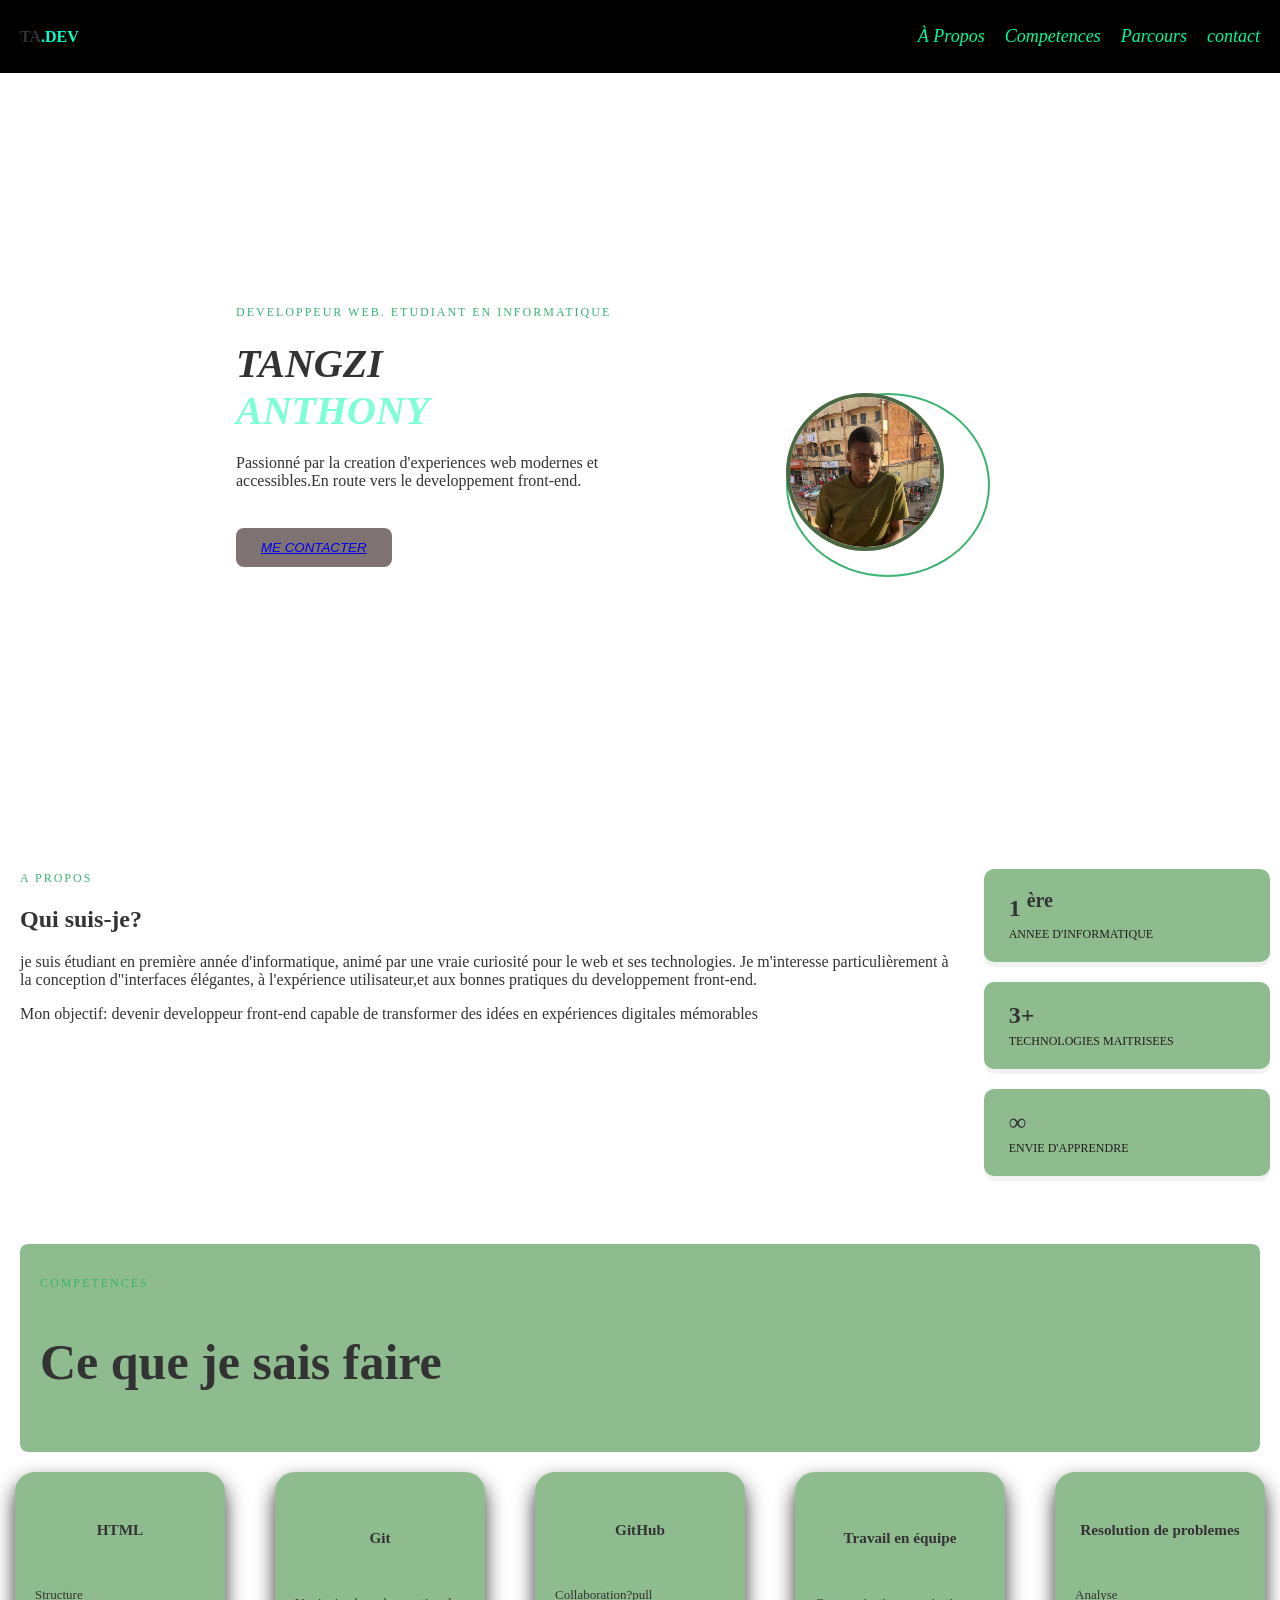
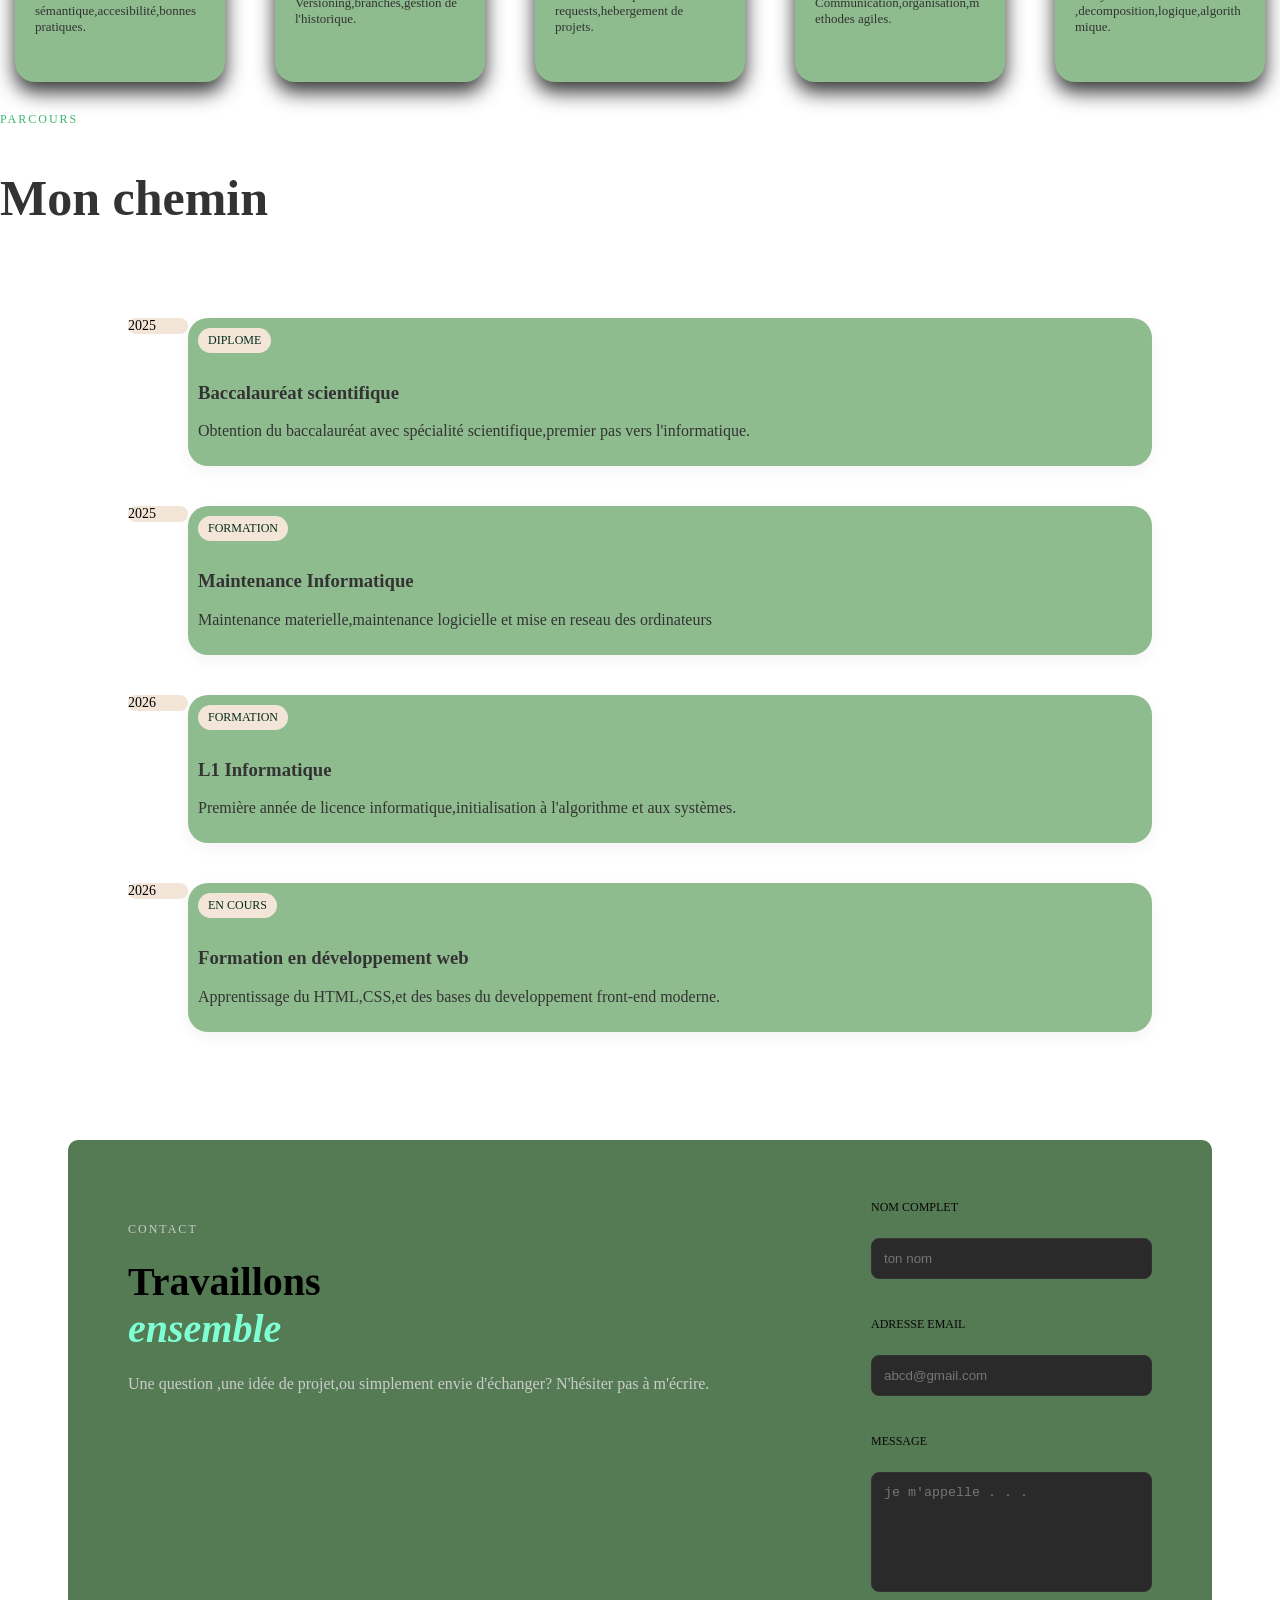
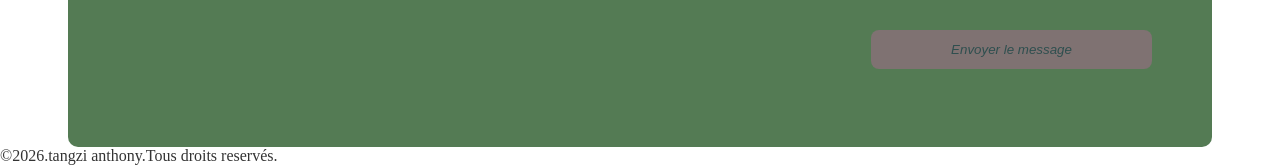
<file: index.html>
<!DOCTYPE html>
<HTML lang="fr">
<head>
    <meta charset="UTF-8">
    <meta name="viewport" content="width=device-width, initial-scale=1.0">
    <title>PORTFOLIO</title>
    <link rel="stylesheet" href="./CSS/style.css">
    <script src="script.js" defer></script>
</head>
<body>

    <header>
    
    
        <nav class="navbar">
    <p class="indice"><b>TA<u>.DEV</u></b></p>

    <ul class="zone" id="zone">
        <li>
                <a href="#apropos">À Propos</a>
                <a href="#Competences">Competences</a>
                <a href="#Parcours">Parcours</a>
                <a href="#contact">contact</a>
        </li>
    </ul>
    <div class="burger-menu" id="burger-menu">
        <span></span>
        <span></span>
        <span></span>
    </div>
</nav>
    

    </header>
    <!-- FIRST PAGE -->
    <header class="page1">
        <div class="text">
            <div class="text-hero">
                        <p class="subtitle">DEVELOPPEUR WEB. ETUDIANT EN INFORMATIQUE</p>
                                <h1>
                                    TANGZI <br>
                                    <em>ANTHONY</em>
                                </h1>
                        <p class="description">Passionné par la creation d'experiences web modernes et accessibles.En route vers le  developpement front-end.</p><br> 
            <button type="button">
                <a href="https://wa.me/237671047464">ME CONTACTER</a>
            </button>
            </div>
   
    <div class="image">
        <div class="circle"></div>
            <img src="photo.jpeg" alt=" ma photo de profil"  width="200">
        
        </div>
    </div>
    </header><br>

    <!--A propos  -->
     <section id="apropos">
        <div class="part1">
        <p class="subtitle">A PROPOS</p>

        <h2><b>Qui suis-je?</b></h2>
        
        <p>je suis étudiant en première année d'informatique,
            animé par une vraie curiosité pour le web et ses technologies.
            Je m'interesse particulièrement à la conception d"interfaces élégantes,
            à l'expérience utilisateur,et aux bonnes pratiques du developpement front-end.</p>
        
        <p>Mon objectif: devenir developpeur front-end capable 
            de transformer des idées en expériences digitales mémorables</p>
            </div>
        <div class="part2">
            <div id="c1">
    <h2>1 <sup>ère</sup></h2>
    <p>ANNEE D'INFORMATIQUE</p>
            </div>
            <div id="c1">
    <h2>3+</h2>
    <p>TECHNOLOGIES MAITRISEES</p>
            </div>
            <div id="c1">
    <h2>∞</h2>
    <p>ENVIE D'APPRENDRE</p>
            </div><br>
            </div>
        </section>
        
        <!-- COMPETENCES -->
            <section id="Competences">
        <div class="fond">
            <p class="subtitle">COMPETENCES</p>
            <h2 class="theme"><b>Ce que je sais faire</b></h2>
        </div>
        <div class="container">
                    <div class="cards">
        
        <article class ="card">
            <h3>HTML</h3>
            <p>Structure sémantique,accesibilité,bonnes pratiques.</p>
        </article>
        <article class="card">
            <h3>Git</h3>
            <p>Versioning,branches,gestion de l'historique.</p>
        </article>
        
        <article class="card">
            <h3>GitHub</h3>
            <p>Collaboration?pull requests,hebergement de projets.</p>
        </article>
        <article class="card">
            <h3>Travail en équipe</h3>
            <p> Communication,organisation,methodes agiles.</p>
        </article>
        <article class="card">
            <h3>Resolution de problemes</h3>
            <p>Analyse ,decomposition,logique,algorithmique.</p>
        </article>
                
                    </div><br>

        </div>

    </section>
           

    <!-- PARCOURS -->
    <section id="Parcours">
    <p class="subtitle">PARCOURS</p>
    <h2 class="theme"><b>Mon chemin</b></h2>
    <div class="timeline">
        <!-- ELEMENT 1 -->
        <div class="timeline-item">
            <div class="timeline-date">2025</div>
            <div class="timeline-content">
                <span class="badge">DIPLOME</span>
                <h3>Baccalauréat scientifique</h3>
                <p>
                    Obtention du baccalauréat avec spécialité scientifique,premier pas vers l'informatique.
                </p>
            </div>
        </div>
            <!-- ELEMENT 2 -->
        <div class="timeline-item">
            <div class="timeline-date">2025</div>
            <div class="timeline-content">
                <span class="badge">FORMATION</span>
                <h3>Maintenance Informatique</h3>
                <p>
                    Maintenance materielle,maintenance logicielle et mise en reseau des ordinateurs
                </p>
            </div>

        </div>
        <!-- ELEMENT 3 -->
            <div class="timeline-item">
            <div  class="timeline-date">2026</div>
            <div class="timeline-content">
                <span class="badge">FORMATION</span>
                <h3>L1 Informatique</h3>
                <p>
                    Première année de licence informatique,initialisation à l'algorithme et aux systèmes.
                </p>
            </div>
        </div>
        <!-- ELEMENT 4 -->
            <div class="timeline-item">
            <div class="timeline-date">2026</div>
            <div class="timeline-content">
                <span class="badge">EN COURS</span>
                <h3>Formation en développement web</h3>
                <p>
                    Apprentissage du HTML,CSS,et des bases du developpement front-end moderne.
                </p>
            </div>
            </div>
    </div><br>
   

</section>
            
            <!-- CONTACT -->

            <section id="contact">
                <diV class="contact-container">

                <div class="contact-left">
                
                        <p class="subtitle">CONTACT</p>
            <h2 class="theme"><b>Travaillons <br><em>ensemble</em></b></h2>
                        <p>Une question ,une idée de projet,ou simplement envie d'échanger? N'hésiter pas à m'écrire.</p>
                </div>
          
          <!-- FORMULAIRE -->
            <form action="" method="post">
                <div class="contact-right">
                    <label for="">NOM COMPLET</label><br>
                    <input type="text"  placeholder="ton nom "  required><br>
                    <label for="votre@ adresse"  >ADRESSE EMAIL</label><br>
                    <input type="email" placeholder="abcd@gmail.com" required><br>
                    <label for="">MESSAGE</label><br>
                    <textarea placeholder="je m'appelle . . ." id="" cols="30" rows="10"></textarea><br>
                    <button type="submit">Envoyer le message <a href="https://237671047464"></a></button><br>
                </div>
            </form>
                </div>
         

            </section>
            <footer>
                ©2026.tangzi anthony.Tous droits reservés.
            </footer>


        <script>
  // On récupère le bouton et la liste de liens grâce à leurs ID
    const menuHamburger = document.querySelector("#burger-menu");
    const zone = document.querySelector("#zone");

  // On écoute le clic sur le bouton
    menuHamburger.addEventListener('click', () => {
      // "toggle" ajoute la classe si elle n'est pas là, et l'enlève si elle y est
        zone.classList.toggle('active');
    });
        </script>
</body>
</html>
</file>
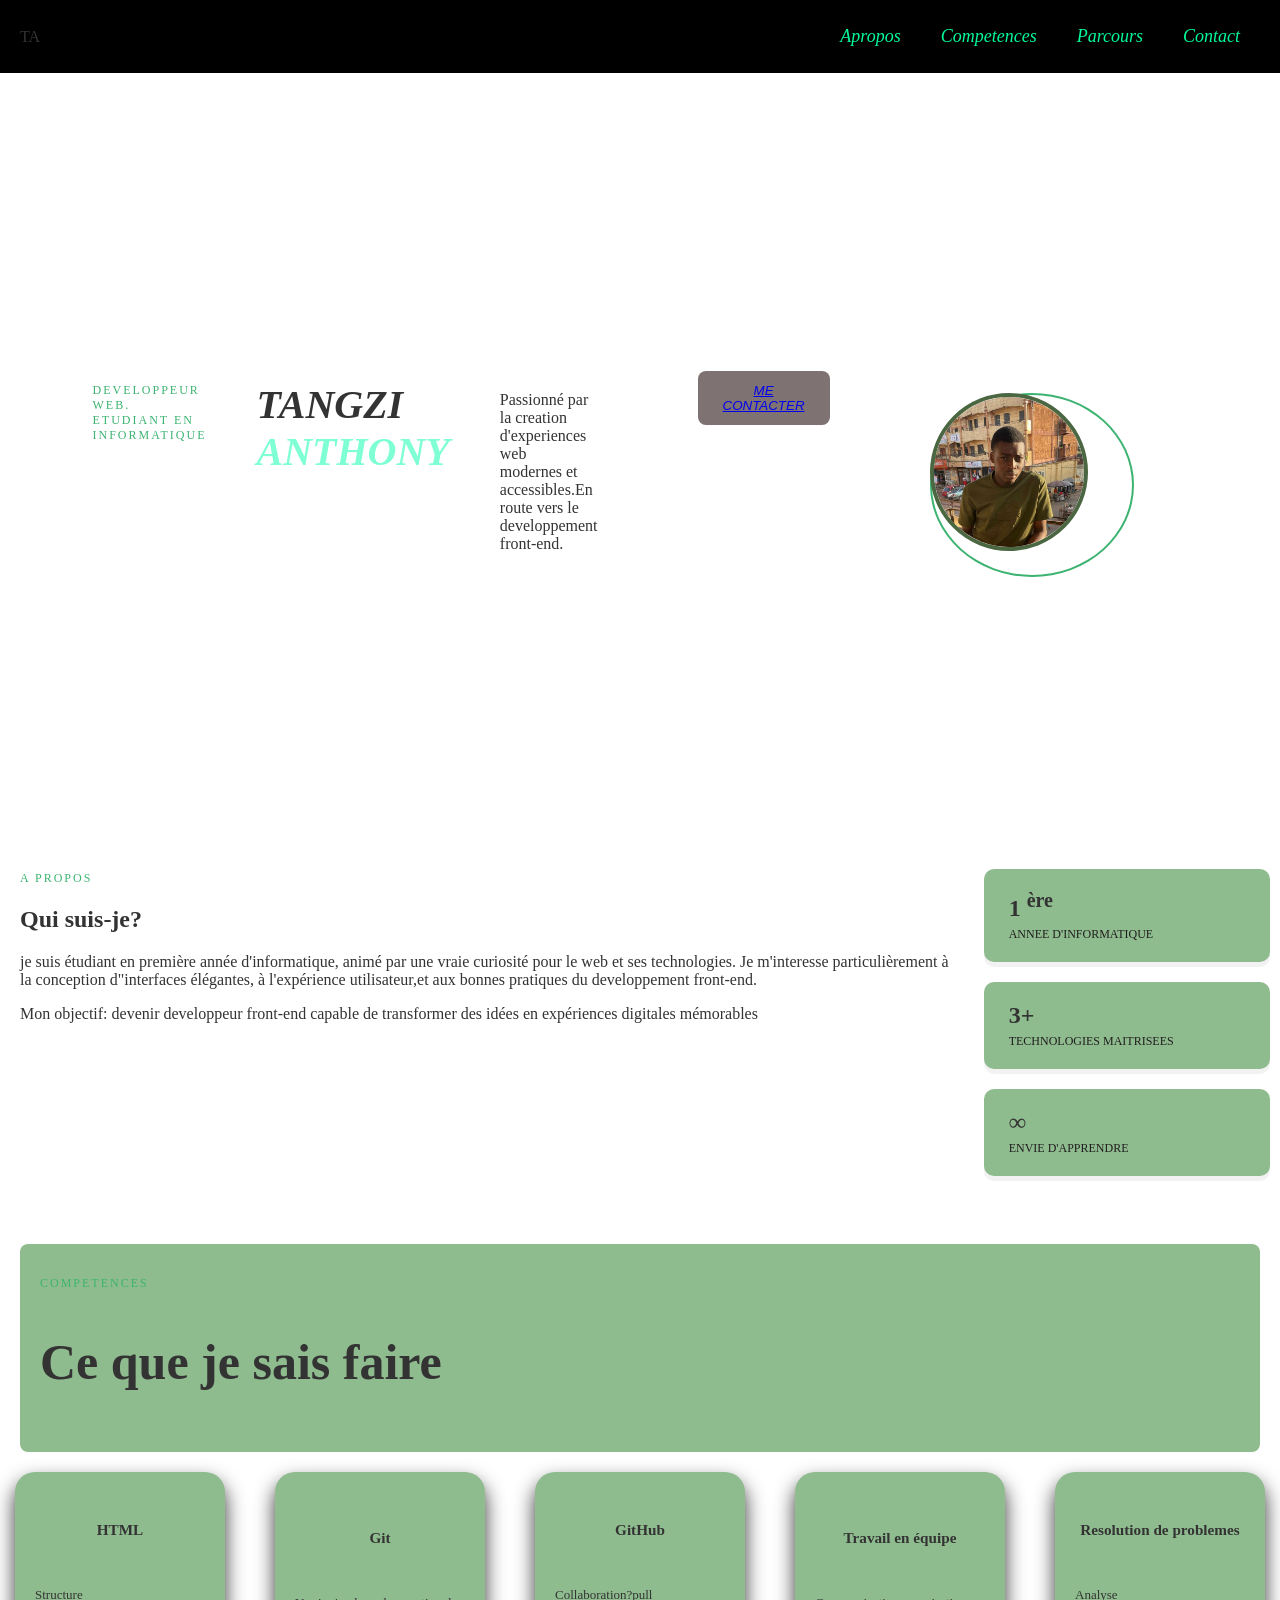
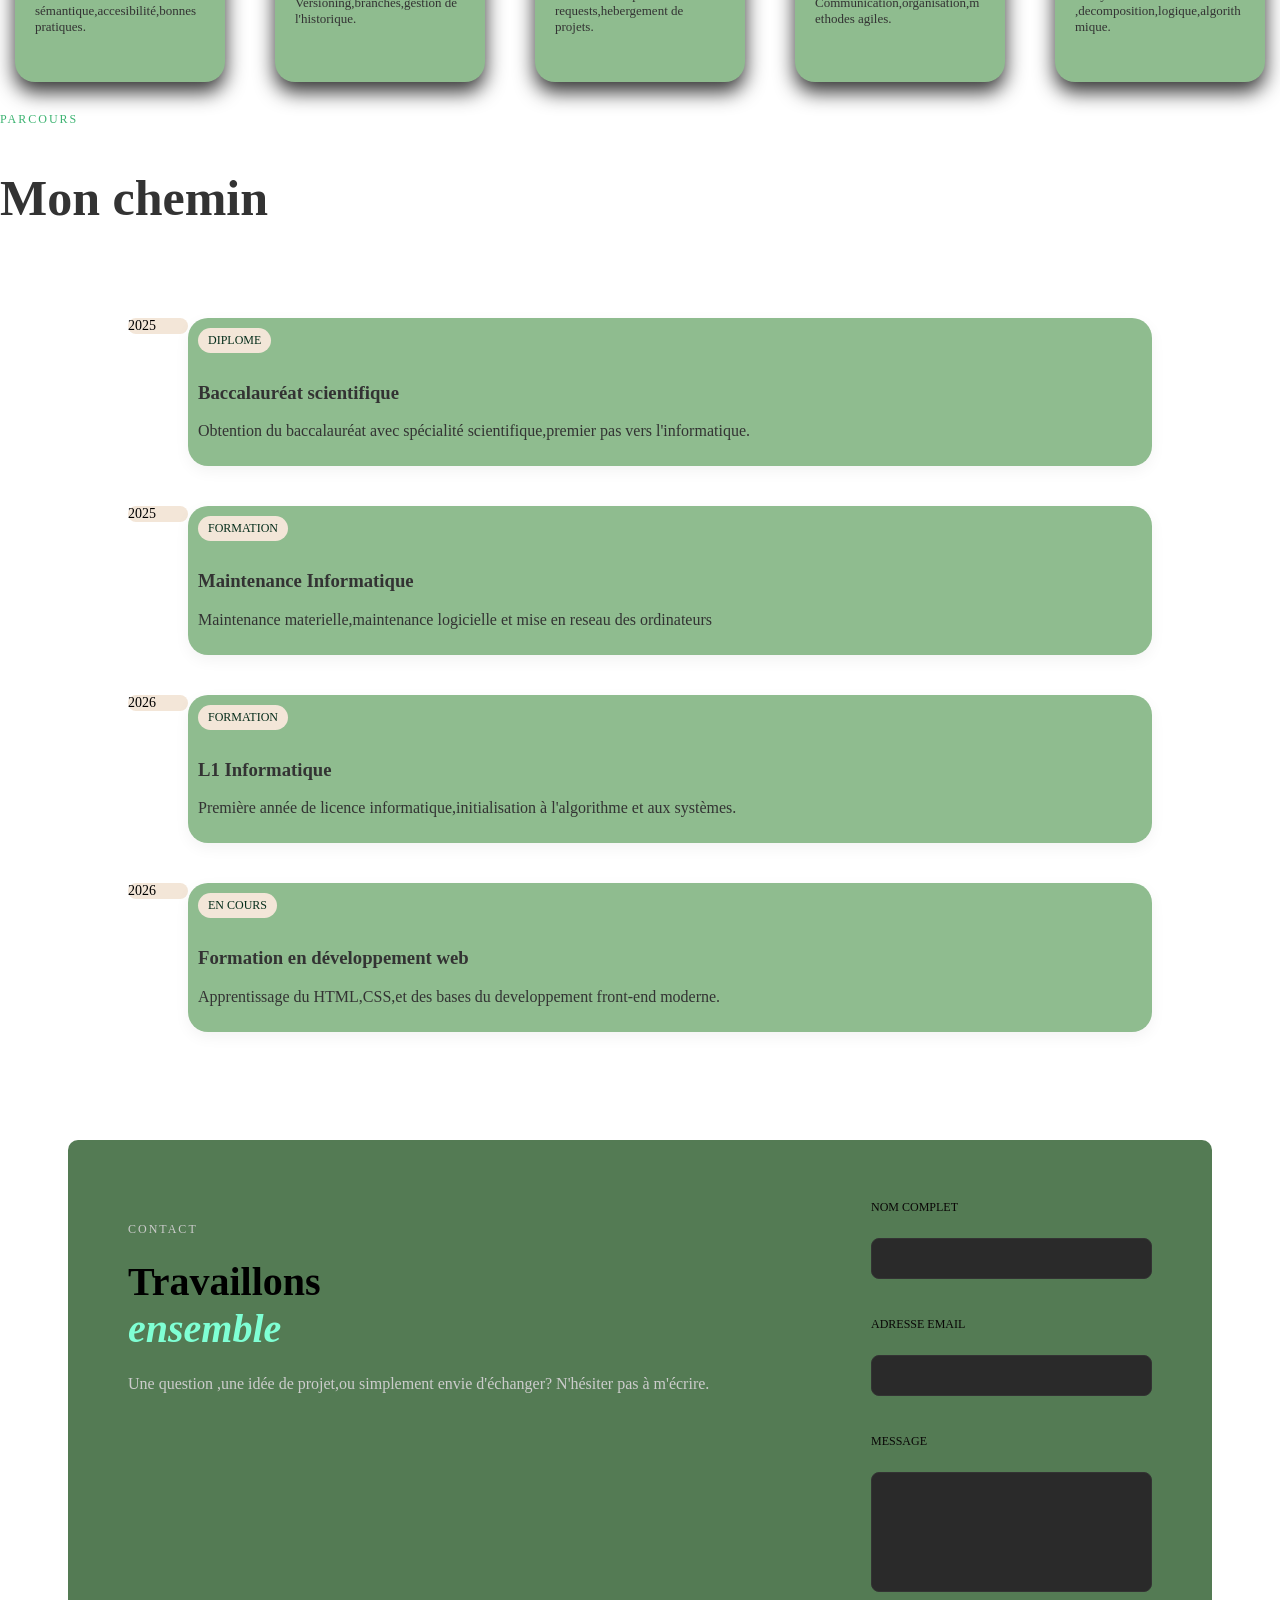
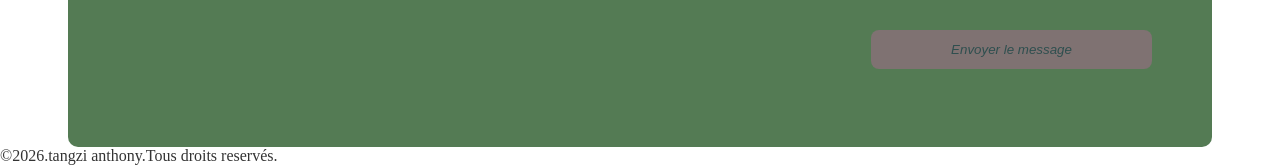
<file: index2.html>
<!DOCTYPE html>
<html lang="fr">
<head>
    <meta charset="UTF-8">
    <meta name="viewport" content="width=device-width, initial-scale=1.0">
    <title>PORTFOLIO</title>
    <link rel="stylesheet" href="./CSS/style.css">
</head>
<body>

    <header>
    <nav class="navbar">
        <p class="indice">TA <a href="#"></a></p> 
        <ul class="zone">
            <li>
                    <a href="#apropos">Apropos</a><br>
                    <a href="#Competences">Competences</a><br>
                    <a href="#Parcours">Parcours</a><br>
                    <a href="#contact">Contact</a><br>
            </li>
        </ul>
    </nav>

    </header>
    <!-- FIRST PAGE -->
    <header class="page1">
        <div class="text">
            <p class="subtitle">DEVELOPPEUR WEB. ETUDIANT EN INFORMATIQUE</p>
        <h1>
            TANGZI <br>
            <em>ANTHONY</em>
        </h1>
        <p class="description">Passionné par la creation d'experiences web <br>modernes et accessibles.En route vers le <br> developpement front-end.</p><br> 
    <button type="button">
        <a href="https://wa.me/237671047464">ME CONTACTER</a>
        
    </button>
        </div>

    <div class="image">
        <div class="circle"></div>
            <img src="photo.jpeg" alt=" ma photo de profil"  width="200">
        
    </div>
    </header><br>

    <!--A propos  -->
     <section id="apropos">
        <div class="part1">
        <p class="subtitle">A PROPOS</p>

        <h2><b>Qui suis-je?</b></h2>
        
        <p>je suis étudiant en première année d'informatique,
            animé par une vraie curiosité pour le web et ses technologies.
            Je m'interesse particulièrement à la conception d"interfaces élégantes,
            à l'expérience utilisateur,et aux bonnes pratiques du developpement front-end.</p>
        
        <p>Mon objectif: devenir developpeur front-end capable 
            de transformer des idées en expériences digitales mémorables</p>
            </div>
        <div class="part2">
            <div id="c1">
    <h2>1 <sup>ère</sup></h2>
    <p>ANNEE D'INFORMATIQUE</p>
            </div>
            <div id="c1">
    <h2>3+</h2>
    <p>TECHNOLOGIES MAITRISEES</p>
            </div>
            <div id="c1">
    <h2>∞</h2>
    <p>ENVIE D'APPRENDRE</p>
            </div><br>
            </div>
        </section>
        
     <!-- COMPETENCES -->
      <section id="Competences">
        <div class="fond">
            <p class="subtitle">COMPETENCES</p>
            <h2 class="theme"><b>Ce que je sais faire</b></h2>
        </div>
        <div class="container">
                              <div class="cards">
     
     <article class ="card">
         <h3>HTML</h3>
         <p>Structure sémantique,accesibilité,bonnes pratiques.</p>
     </article>
     <article class="card">
         <h3>Git</h3>
         <p>Versioning,branches,gestion de l'historique.</p>
     </article>
     
     <article class="card">
         <h3>GitHub</h3>
         <p>Collaboration?pull requests,hebergement de projets.</p>
     </article>
     <article class="card">
         <h3>Travail en équipe</h3>
         <p> Communication,organisation,methodes agiles.</p>
     </article>
     <article class="card">
         <h3>Resolution de problemes</h3>
         <p>Analyse ,decomposition,logique,algorithmique.</p>
     </article>
     
  </div><br>

        </div>

    </section>
           

    <!-- PARCOURS -->
    <section id="Parcours">
    <p class="subtitle">PARCOURS</p>
    <h2 class="theme"><b>Mon chemin</b></h2>
    <div class="timeline">
        <!-- ELEMENT 1 -->
        <div class="timeline-item">
            <div class="timeline-date">2025</div>
            <div class="timeline-content">
                <span class="badge">DIPLOME</span>
                <h3>Baccalauréat scientifique</h3>
                <p>
                    Obtention du baccalauréat avec spécialité scientifique,premier pas vers l'informatique.
                </p>
            </div>
        </div>
            <!-- ELEMENT 2 -->
        <div class="timeline-item">
            <div class="timeline-date">2025</div>
            <div class="timeline-content">
                <span class="badge">FORMATION</span>
                <h3>Maintenance Informatique</h3>
                <p>
                    Maintenance materielle,maintenance logicielle et mise en reseau des ordinateurs
                </p>
            </div>

        </div>
        <!-- ELEMENT 3 -->
            <div class="timeline-item">
            <div  class="timeline-date">2026</div>
            <div class="timeline-content">
                <span class="badge">FORMATION</span>
                <h3>L1 Informatique</h3>
                <p>
                    Première année de licence informatique,initialisation à l'algorithme et aux systèmes.
                </p>
            </div>
        </div>
        <!-- ELEMENT 4 -->
            <div class="timeline-item">
            <div class="timeline-date">2026</div>
            <div class="timeline-content">
                <span class="badge">EN COURS</span>
                <h3>Formation en développement web</h3>
                <p>
                    Apprentissage du HTML,CSS,et des bases du developpement front-end moderne.
                </p>
            </div>
            </div>
    </div><br>
   

</section>
            
            <!-- CONTACT -->

            <section id="contact">
                <div class="contact-container">

                <div class="contact-left">
                
                        <p class="subtitle">CONTACT</p>
            <h2 class="theme"><b>Travaillons <br><em>ensemble</em></b></h2>
                        <p>Une question ,une idée de projet,ou simplement envie d'échanger? N'hésiter pas à m'écrire.</p>
                </div>
          
          <!-- FORMULAIRE -->
          <form>
              <div class="contact-right">
                  <label for="">NOM COMPLET</label><br>
                  <input type="text"><br>
                  <label for="">ADRESSE EMAIL</label><br>
                  <input type="email"><br>
                  <label for="">MESSAGE</label><br>
                  <textarea name="" id="" cols="30" rows="10"></textarea><br>
                  <button type="submit">Envoyer le message</button><br>
              </div>
          </form>
        </div>
         

            </section>
            <footer>
                ©2026.tangzi anthony.Tous droits reservés.
            </footer>


     
</body>
</html>
</file>
<file: CSS/style.css>
/* PREMIERE PAGE */
body{
    background-color:aliceblue ;
    margin: 0;
    font-family: 'playfair display',serif;
    display: flex;
    flex-direction: column;
    padding: 0;
}
ul li{
    align-content: center;
    display: flex;
    justify-content:center;
    align-items: center;
    list-style: none;
    gap: 20px;
}
li{
    display: flex;
    justify-content: center;
}
h1{
    font-family:'playfair display',serif;
    font-style: italic;
    align-items: center;
}

.navbar{
    display: flex;
    justify-content: space-between;
    align-items: center;
    padding: 10px 20px;
    background-color:rgb(0, 0, 0);
}
u{
    color: #00ffcc;
    text-decoration: none;
}
.zone a{
    font-style: oblique;
    font-size:18px ;
    color: mediumspringgreen;
    transition: none;
    text-decoration: none;
    font-weight: 500;
    
}
.zone a:hover{
    color: #bababa;
}
.page1{
    text-align: center;
    align-items: center;
    display: flex;
    justify-content: center;
    padding: 190px;
    margin-top: 30px;
    

}
.subtitle{
    font-size: 12px;
    letter-spacing: 2px;
    color: mediumseagreen;
    margin-bottom: 20px;
}
 
.text h1{
    font-size: 40px;
    margin: 10px 0;
}
.text h1 em{
    color: aquamarine;
    font-style: italic;
    
}
.image{
    display: flex;
    justify-content: center;
    align-items: center;
    margin: 100px;
    position: relative;
}
.description{
    margin: 20px 0px;
    max-width: 400px;
}
button{
    border-radius: 8px; 
    background-color: rgb(127, 114, 114);
    padding: 12px 25px;
    cursor: pointer;
    border: none;
    color: darkslategray;
    text-decoration: none;
    font-style: italic;
}
button:hover{
    background-color: darkseagreen;
}
.image img{
    border-radius: 190px;
    object-fit: cover;
    z-index: 1;
    position: relative;
    border: 2px solid mediumseagreen;

}
.image .circle{
    left: 0px;
    top: 0px;
    position: absolute;
    width: 200px;
    height: 180px;
    border-radius: 120%;;
    border: 2px solid mediumseagreen;
    z-index: 0;
}
.theme{
    font-size: 50px;
}
.theme-btn{
    background: none;
    border: 1px solid #ccc;
    border-radius: 5px;
    padding: 5px 10px ;
    cursor: pointer;
    margin-right: 15px;
}

/* Style pour smartphones */
@media screen and (max-width: 800px) {
    /* 1. On empile les cartes de compétences verticalement */
    .cards {
        display: flex;
        flex-direction: column;
        align-items: center;
    }

    .card {
        width: 90%; /* Prend presque toute la largeur du téléphone */
        margin-bottom: 20px;
    }

    /* 2. On cache le menu normal et on prépare le burger */
    .show-menu-btn, .hide-menu-btn {
        display: block; /* On affiche les icônes sur mobile */
    }

    .menu {
        position: fixed;
        width: 100%;
        height: 100vh;
        background: #333;
        top: -100%; /* Cache le menu en haut */
        left: 0;
        text-align: center;
        padding: 80px 0;
        transition: 0.7s;
    }

    /* 3. Quand on clique, le menu descend */
    #chk:checked ~ .menu {
        top: 0;
    }
}
/* Conteneur principal */
.contact-container {
  display: flex;
  flex-direction: column; /* Empile les éléments verticalement sur mobile */
  align-items: center;    /* Centre horizontalement les enfants */
  justify-content: center;
  width: 90%;             /* Évite que le bloc touche les bords de l'écran */
  margin: 0 auto;         /* Centre le conteneur lui-même */
  padding: 20px;
}

/* Le formulaire */
.contact-right {
  width: 100%;            /* Prend toute la largeur du parent */
  max-width: 400px;       /* Empêche de devenir trop large sur grand écran */
  display: flex;
  flex-direction: column;
}

/* Les champs de saisie */
input, textarea {
  width: 100%;            /* Force les champs à rester dans le formulaire */
  box-sizing: border-box; /* Très important : inclut le padding dans la largeur */
  margin-bottom: 15px;
}
@media (min-width: 768px) {
  .contact-container {
    flex-direction: row;  /* Aligne le texte et le formulaire horizontalement */
    align-items: flex-start;
    gap: 50px;            /* Espace entre les deux blocs */
  }
  .menu-toogle{
    display: block;
  }
  /* Style de base pour les écrans mobiles */
.text{
  display: flex;
  flex-direction: column; /* Empile les éléments verticalement */
  align-items: start;    /* Centre horizontalement */
  text-align: start;
  gap: 20px;              /* Espace entre la photo et le texte */
}

/* Ajustement pour les écrans plus larges (Tablettes/Ordinateurs) */
@media (min-width: 768px) {
  .text {
    flex-direction: row;  /* Met côte à côte sur grand écran */
    justify-content: start;
    gap: 50px;
  }
}

/* Style de l'image pour qu'elle reste bien ronde et centrée */
.image img {
  width: 150px;
  height: 150px;
  border-radius: 50%;
  object-fit: cover;
  border: 4px solid #4a6741; /* Couleur assortie à ton thème */
}
}
.menu-toogle{
    display: none;
    font-size: 30px;
    color: #00ffcc;
    margin: 5px ;
    cursor: pointer;
}
/* LES 3 BARRES */
.menu-toogle span {
    display: block;
    width: 30px;
    height: 3px;margin: 6px 0;
}
/* A PROPOS */
.part1{
    margin: 20px;
    margin-top: 0;
}
#zone1{
    align-items: start;
    display: flex;
    justify-content: space-between;
    padding: 50px;
    
}
#apropos {
    display: flex;
    justify-content: space-between;
}
.part2 {
    display: flex;
    width: 40%;
    flex-direction: column;
    gap: 20px;
    margin: 10px;
}
#c1{
    background-color: darkseagreen;
    padding: 20px 25px;
    border-radius: 10px;
    box-shadow: 0 5px rgba(0, 0, 0, 0.05);
}
#c1 h2{
    margin: 0;
    font-size: 24px;
}
#c1 p{
    margin: 5px 0 0;
    font-size: 12px;
    color: #211e1e;
} 
/* COMPETENCES */
.fond{
    background-color: darkseagreen;
    padding: 20px;
    margin: 20px;
    border-radius: 8px;
}
.cards{
    display:flex;
    gap: 50px;
    justify-content: center;
    grid-template-columns: repeat(3,1fr);
}

.card{
    display: flex;
    width: 170px;
    height: 170px;
    background: darkseagreen;
    flex-direction: column;
    justify-content: center;
    gap: 20px;
    align-items: center;
    border-radius: 20px;
    font-size: 13px;
    padding: 20px;
    box-shadow: 0 10px 20Px;
    transition: 0.3s;
}
.card:hover{
    transform: scale(1.05);
}
.card p{
    word-break: break-word;
    
}
/* MON PARCOUR */
.timeline{
    margin: auto;
    padding: 50px 0;
    width: 80%;
}
.timeline h2{
    font-size: 40px;
    margin-bottom: 40px;
}
.timeline-item{
    display: flex;
    align-items: flex-start;
    margin-bottom: 40px;
    position: relative;
}
.timeline-item::before{
    position: absolute;
    left: 13px;
    top: 5px;
    width: 14px;
    height: 14px;
    border-radius: 50%;
    content: "";
    
}
.timeline-date{
    width: 60px;
    font-size: 14px;
    color:black;
    background: #f3e6d8;
    border-radius: 10px;
    align-content: center;
}
.timeline-content{
    background:darkseagreen;
    padding: 10px;
    border-radius: 20px;
    box-shadow: 0 5px 15px rgba(0, 0, 0, 0.05);
    flex: 1;
}
.badge{
    display: inline-block;
    background: #f3e6d8;
    color: #042c1a;
    padding: 5px 10Px;
    border-radius: 40px;
    font-size: 12px;
    margin-bottom: 10px;
}
/* CONTACT */
.contact{
    padding: 80px 0 ;
    display: flex;
    justify-content: center;

}
.contact-container{
    width: 80%;
    background: rgb(84, 123, 84);
    color: #000000;
    border-radius: 10px;
    padding: 60px;
    display: flex;
    gap: 50px;
}
.contact-left{
    flex: 1;
}
.contact-left h2{
    font-size: 40px;
    margin: 10px 0;
}
.contact-left h2 em{
    color: aquamarine;
    font-style: italic;
}
.contact-left p{
    color: #ccc;
    margin-top: 20px;
    line-height: 1.5;
}
.contact-right{
    flex: 1;
}
form{
    display: flex;
    flex-direction: column;
}
label{
    font-size: 12px;
    margin-bottom: 5px;
    color: #090606;

}
input,
textarea{
    margin-bottom: 20px;
    padding: 12px;
    border-radius: 8px;
    border: 1px solid #333;
    background: #2a2a2a;
    color: #fff;
}
textarea{
    height: 120px;
    resize: none;
}
footer{
    text-align: start;
}
/* Style du bouton burger */
.burger-menu {
  display: none; /* Caché sur ordinateur */
  cursor: pointer;
  flex-direction: column;
  gap: 5px;
}

.burger-menu span {
  width: 25px;
  height: 3px;
  background-color:#00ffcc;
}

/* Version Mobile */
@media (max-width: 768px) {
  .burger-menu {
    display: flex; /* On l'affiche sur mobile */
  }

  .zone {
    display: none; /* On cache les liens par défaut */
    flex-direction: column;
    position: absolute;
    top: 60px;
    right: 0;
    background-color: #1a3c2a; /* Ton vert foncé */
    width: 100%;
    text-align: start;
    padding: 20px 0;
  }

  /* Quand le menu est ouvert */
  .zone.active {
    display: flex;
    position: absolute;
    z-index: 1000;
    width: 100%;
    left: 0;
    top: 60px; 
  }
  #zone{
    display: none;
  }
  #zone.active{
    display: flex;
    flex-direction: column;
  }
} 
/* Couleurs par défaut (Mode Clair) */
body {
    background-color: #ffffff;
    color: #333333;
    transition: background-color 0.3s, color 0.3s;
}

/* Couleurs quand le Mode Sombre est activé */
body.dark-mode {
    background-color: #1a1a1a !important;
    color: #f4f4f4 !important;
}

/* N'oublie pas d'adapter tes sections spécifiques aussi */
body.dark-mode section, 
body.dark-mode .product-info-block {
    background-color: #252525;
    color: #ffffff;
}
</file>
